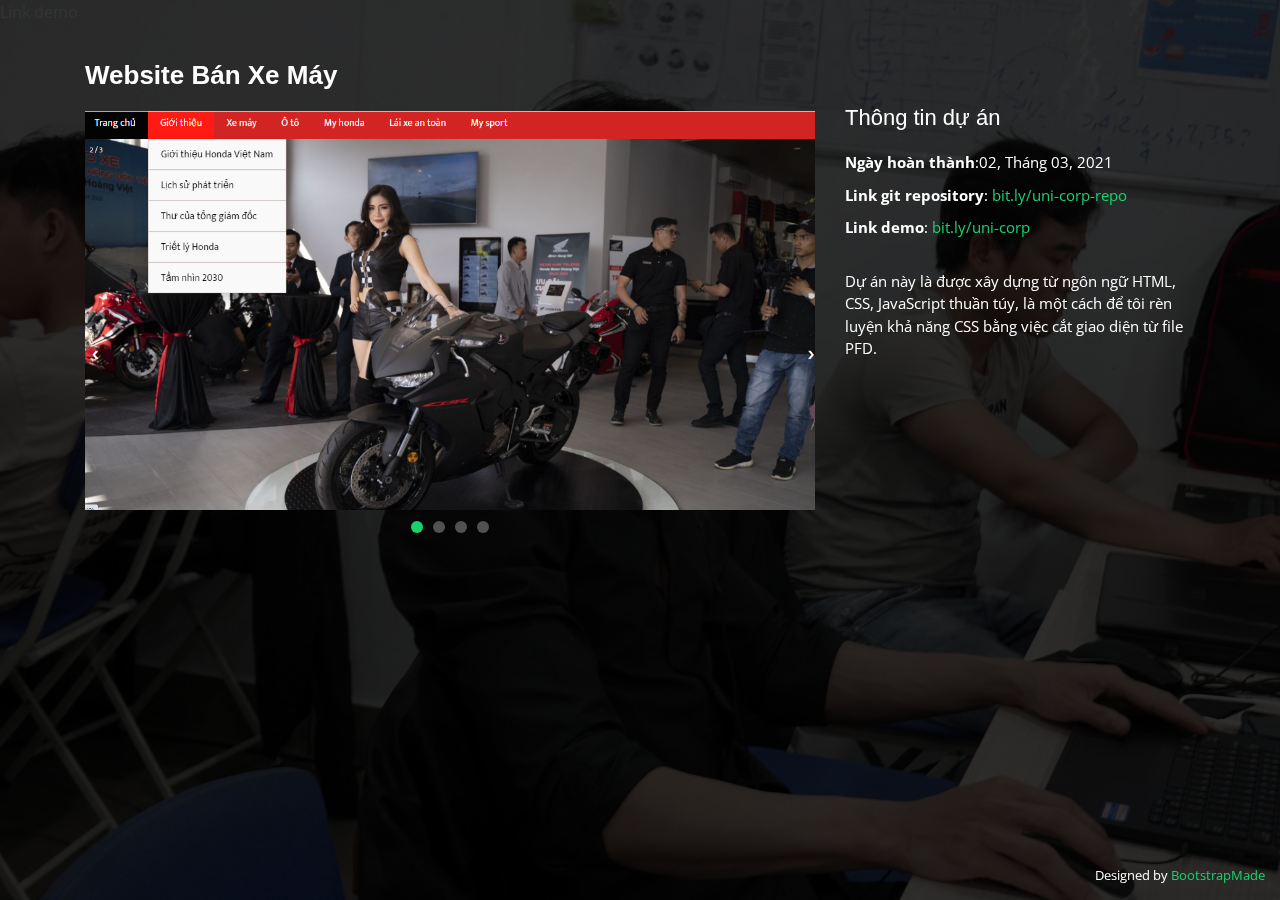
<file: portfolio-details-1.html>
<!DOCTYPE html>
<html lang="en">
    <head>
        <meta charset="utf-8" />
        <meta content="width=device-width, initial-scale=1.0" name="viewport" />

        <title>Hoàng Long</title>
        <meta content="" name="description" />
        <meta content="" name="keywords" />

        <!-- Favicons -->
        <link href="assets/img/favicon.png" rel="icon" />
        <link href="assets/img/apple-touch-icon.png" rel="apple-touch-icon" />

        <!-- Google Fonts -->
        <link
            href="https://fonts.googleapis.com/css?family=Open+Sans:300,300i,400,400i,600,600i,700,700i|Raleway:300,300i,400,400i,500,500i,600,600i,700,700i|Poppins:300,300i,400,400i,500,500i,600,600i,700,700i"
            rel="stylesheet"
        />

        <!-- Vendor CSS Files -->
        <link
            href="assets/vendor/bootstrap/css/bootstrap.min.css"
            rel="stylesheet"
        />
        <link href="assets/vendor/icofont/icofont.min.css" rel="stylesheet" />
        <link href="assets/vendor/remixicon/remixicon.css" rel="stylesheet" />
        <link
            href="assets/vendor/owl.carousel/assets/owl.carousel.min.css"
            rel="stylesheet"
        />
        <link
            href="assets/vendor/boxicons/css/boxicons.min.css"
            rel="stylesheet"
        />
        <link href="assets/vendor/venobox/venobox.css" rel="stylesheet" />

        <!-- Template Main CSS File -->
        <link href="assets/css/style.css" rel="stylesheet" />

        <!-- =======================================================
  * Template Name: Personal - v2.5.1
  * Template URL: https://bootstrapmade.com/personal-free-resume-bootstrap-template/
  * Author: BootstrapMade.com
  * License: https://bootstrapmade.com/license/
  ======================================================== -->
    </head>

    <body>
        <main id="main">
            Link demo
            <!-- ======= Portfolio Details ======= -->
            <div id="portfolio-details" class="portfolio-details">
                <div class="container">
                    <div class="row">
                        <div class="col-lg-8">
                            <h2 class="portfolio-title">Website Bán Xe Máy</h2>
                            <div
                                class="owl-carousel portfolio-details-carousel"
                            >
                                <img
                                    src="assets/img/portfolio/port-1/2.png"
                                    class="img-fluid"
                                    alt=""
                                />
                                <img
                                    src="assets/img/portfolio/port-1/3.png"
                                    class="img-fluid"
                                    alt=""
                                />
                                <img
                                    src="assets/img/portfolio/port-1/5.png"
                                    class="img-fluid"
                                    alt=""
                                />
                                <img
                                    src="assets/img/portfolio/port-1/4.png"
                                    class="img-fluid"
                                    alt=""
                                />
                            </div>
                        </div>

                        <div class="col-lg-4 portfolio-info">
                            <h3>Thông tin dự án</h3>
                            <ul>
                                <li>
                                    <strong>Ngày hoàn thành</strong>:02, Tháng
                                    03, 2021
                                </li>
                                <li>
                                    <strong>Link git repository</strong>:
                                    <a
                                        href="https://bit.ly/3kn6bNP"
                                        target="_blank"
                                        >bit.ly/uni-corp-repo</a
                                    >
                                </li>
                                <li>
                                    <strong>Link demo</strong>:
                                    <a
                                        href="https://bit.ly/2WqDvLm"
                                        target="_blank"
                                        >bit.ly/uni-corp</a
                                    >
                                </li>
                            </ul>

                            <p>
                                Dự án này là được xây dựng từ ngôn ngữ HTML,
                                CSS, JavaScript thuần túy, là một cách để tôi
                                rèn luyện khả năng CSS bằng việc cắt giao diện
                                từ file PFD.
                            </p>
                        </div>
                    </div>
                </div>
            </div>
            <!-- End Portfolio Details -->
        </main>
        <!-- End #main -->

        <div class="credits">
            <!-- All the links in the footer should remain intact. -->
            <!-- You can delete the links only if you purchased the pro version. -->
            <!-- Licensing information: https://bootstrapmade.com/license/ -->
            <!-- Purchase the pro version with working PHP/AJAX contact form: https://bootstrapmade.com/personal-free-resume-bootstrap-template/ -->
            Designed by <a href="https://bootstrapmade.com/">BootstrapMade</a>
        </div>

        <!-- Vendor JS Files -->
        <script src="assets/vendor/jquery/jquery.min.js"></script>
        <script src="assets/vendor/bootstrap/js/bootstrap.bundle.min.js"></script>
        <script src="assets/vendor/jquery.easing/jquery.easing.min.js"></script>
        <script src="assets/vendor/php-email-form/validate.js"></script>
        <script src="assets/vendor/waypoints/jquery.waypoints.min.js"></script>
        <script src="assets/vendor/counterup/counterup.min.js"></script>
        <script src="assets/vendor/owl.carousel/owl.carousel.min.js"></script>
        <script src="assets/vendor/isotope-layout/isotope.pkgd.min.js"></script>
        <script src="assets/vendor/venobox/venobox.min.js"></script>

        <!-- Template Main JS File -->
        <script src="assets/js/main.js"></script>
    </body>
</html>
</file>
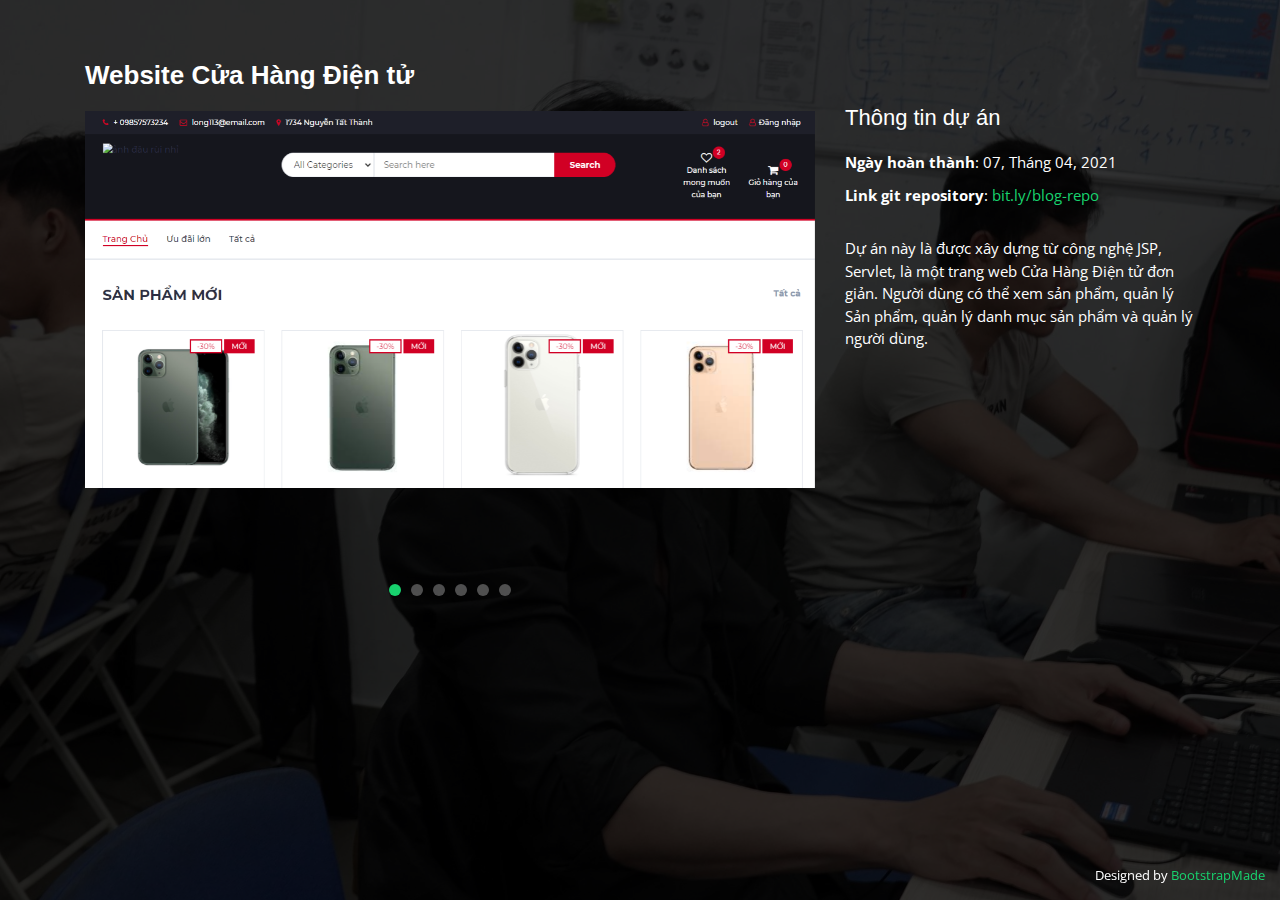
<file: portfolio-details-3.html>
<!DOCTYPE html>
<html lang="en">
    <head>
        <meta charset="utf-8" />
        <meta content="width=device-width, initial-scale=1.0" name="viewport" />

        <title>Hoàng long</title>
        <meta content="" name="description" />
        <meta content="" name="keywords" />

        <!-- Favicons -->
        <link href="assets/img/favicon.png" rel="icon" />
        <link href="assets/img/apple-touch-icon.png" rel="apple-touch-icon" />

        <!-- Google Fonts -->
        <link
            href="https://fonts.googleapis.com/css?family=Open+Sans:300,300i,400,400i,600,600i,700,700i|Raleway:300,300i,400,400i,500,500i,600,600i,700,700i|Poppins:300,300i,400,400i,500,500i,600,600i,700,700i"
            rel="stylesheet"
        />

        <!-- Vendor CSS Files -->
        <link
            href="assets/vendor/bootstrap/css/bootstrap.min.css"
            rel="stylesheet"
        />
        <link href="assets/vendor/icofont/icofont.min.css" rel="stylesheet" />
        <link href="assets/vendor/remixicon/remixicon.css" rel="stylesheet" />
        <link
            href="assets/vendor/owl.carousel/assets/owl.carousel.min.css"
            rel="stylesheet"
        />
        <link
            href="assets/vendor/boxicons/css/boxicons.min.css"
            rel="stylesheet"
        />
        <link href="assets/vendor/venobox/venobox.css" rel="stylesheet" />

        <!-- Template Main CSS File -->
        <link href="assets/css/style.css" rel="stylesheet" />

        <!-- =======================================================
  * Template Name: Personal - v2.5.1
  * Template URL: https://bootstrapmade.com/personal-free-resume-bootstrap-template/
  * Author: BootstrapMade.com
  * License: https://bootstrapmade.com/license/
  ======================================================== -->
    </head>

    <body>
        <main id="main">
            <!-- ======= Portfolio Details ======= -->
            <div id="portfolio-details" class="portfolio-details">
                <div class="container">
                    <div class="row">
                        <div class="col-lg-8">
                            <h2 class="portfolio-title">
                                Website Cửa Hàng Điện tử
                            </h2>
                            <div
                                class="owl-carousel portfolio-details-carousel"
                            >
                                <img
                                    src="assets/img/portfolio/port-3/1.png"
                                    class="img-fluid"
                                    alt=""
                                />
                                <img
                                    src="assets/img/portfolio/port-3/2.png"
                                    class="img-fluid"
                                    alt=""
                                />
                                <img
                                    src="assets/img/portfolio/port-3/3.png"
                                    class="img-fluid"
                                    alt=""
                                />
                                <img
                                    src="assets/img/portfolio/port-3/4.png"
                                    class="img-fluid"
                                    alt=""
                                />
                                <img
                                    src="assets/img/portfolio/port-3/5.png"
                                    class="img-fluid"
                                    alt=""
                                />
                                <img
                                    src="assets/img/portfolio/port-3/6.png"
                                    class="img-fluid"
                                    alt=""
                                />
                            </div>
                        </div>

                        <div class="col-lg-4 portfolio-info">
                            <h3>Thông tin dự án</h3>
                            <ul>
                                <li>
                                    <strong>Ngày hoàn thành</strong>: 07, Tháng
                                    04, 2021
                                </li>
                                <li>
                                    <strong>Link git repository</strong>:
                                    <a
                                        href="https://bit.ly/3Bd0l8s"
                                        target="_blank"
                                        >bit.ly/blog-repo</a
                                    >
                                </li>
                            </ul>

                            <p>
                                Dự án này là được xây dựng từ công nghệ JSP,
                                Servlet, là một trang web Cửa Hàng Điện tử đơn
                                giản. Người dùng có thể xem sản phẩm, quản lý
                                Sản phẩm, quản lý danh mục sản phẩm và quản lý
                                người dùng.
                            </p>
                        </div>
                    </div>
                </div>
            </div>
            <!-- End Portfolio Details -->
        </main>
        <!-- End #main -->

        <div class="credits">
            <!-- All the links in the footer should remain intact. -->
            <!-- You can delete the links only if you purchased the pro version. -->
            <!-- Licensing information: https://bootstrapmade.com/license/ -->
            <!-- Purchase the pro version with working PHP/AJAX contact form: https://bootstrapmade.com/personal-free-resume-bootstrap-template/ -->
            Designed by <a href="https://bootstrapmade.com/">BootstrapMade</a>
        </div>

        <!-- Vendor JS Files -->
        <script src="assets/vendor/jquery/jquery.min.js"></script>
        <script src="assets/vendor/bootstrap/js/bootstrap.bundle.min.js"></script>
        <script src="assets/vendor/jquery.easing/jquery.easing.min.js"></script>
        <script src="assets/vendor/php-email-form/validate.js"></script>
        <script src="assets/vendor/waypoints/jquery.waypoints.min.js"></script>
        <script src="assets/vendor/counterup/counterup.min.js"></script>
        <script src="assets/vendor/owl.carousel/owl.carousel.min.js"></script>
        <script src="assets/vendor/isotope-layout/isotope.pkgd.min.js"></script>
        <script src="assets/vendor/venobox/venobox.min.js"></script>

        <!-- Template Main JS File -->
        <script src="assets/js/main.js"></script>
    </body>
</html>
</file>
<file: assets/vendor/venobox/venobox.css>
/* ------ venobox.css --------*/
.vbox-overlay *, .vbox-overlay *:before, .vbox-overlay *:after{
    -webkit-backface-visibility: hidden;
    -webkit-box-sizing:border-box;
    -moz-box-sizing:border-box;
    box-sizing:border-box;
}
.vbox-overlay * { 
    -webkit-backface-visibility: visible;
    backface-visibility: visible;
}
.vbox-overlay{
    display: -webkit-flex;
    display: flex;
    -webkit-flex-direction: column;
    flex-direction: column;
    -webkit-justify-content: center;
    justify-content: center;
    -webkit-align-items: center;
    align-items: center;
    position: fixed;
    left: 0;
    top: 0;
    bottom: 0;
    right: 0;
    z-index: 999999;
}

/* ----- navigation ----- */
.vbox-title{
    width: 100%;
    height: 40px;
    float: left;
    text-align: center;
    line-height: 28px;
    font-size: 12px;
    padding: 6px 50px;
    overflow: hidden;
    position: fixed;
    display: none;
    left: 0;
    z-index: 89;
}
.vbox-close{
    cursor: pointer;
    position: fixed;
    top: -1px;
    right: 0;
    width: 50px;
    height: 40px;
    padding: 6px;
    display: block;
    background-position:10px center;
    overflow: hidden;
    font-size: 24px;
    line-height: 1;
    text-align: center;
    z-index: 99;
}
.vbox-left{
    cursor: pointer;
    position: fixed;
    left: 0;
    height: 40px;
    overflow: hidden;
    line-height: 28px;
    font-size: 12px;
    z-index: 99;
    display: flex;
    align-items:center;
}
.vbox-num{
    display: inline-block;
    margin: 6px 0 6px 15px;
}
/* ----- Social share ----- */
.vbox-share{
    line-height: 28px;
    font-size: 12px;
    overflow: hidden;
    position: fixed;
    left: 0;
    z-index: 98;
    display: flex;
    align-items:center;
    justify-content: center;
    width: 100%;
    text-align: center;
}
.vbox-share svg{
    max-height: 28px;
    width: 28px;
    z-index: 10;
    margin-left: 12px;
    margin-top: 6px;
    margin-bottom: 6px;
    vertical-align: middle;
}


/* ----- navigation ARROWS ----- */
.vbox-next, .vbox-prev{
    position: fixed;
    top: 50%;
    margin-top: -15px;
    overflow: hidden;
    cursor: pointer;
    display: block;
    width: 45px;
    height: 45px;
    z-index: 99;
}
.vbox-next span, .vbox-prev span{
    position: relative;
    width: 20px;
    height: 20px;
    border: 2px solid transparent;
    border-top-color: #B6B6B6;
    border-right-color: #B6B6B6;
    text-indent: -100px;
    position: absolute;
    top: 8px;
    display: block;
}
.vbox-prev{
    left: 15px;
}
.vbox-next{
    right: 15px;
}
.vbox-prev span{
    left: 10px;
    -ms-transform: rotate(-135deg);
    -webkit-transform: rotate(-135deg);
    transform: rotate(-135deg);
}
.vbox-next span{
    -ms-transform: rotate(45deg);
    -webkit-transform: rotate(45deg);
    transform: rotate(45deg);
    right: 10px;
}
/* ------- inline window ------ */
.vbox-inline{
    width: 420px;
    height: 315px;
    height: 70vh;
    padding: 10px;
    background: #fff;
    margin: 0 auto;
    overflow: auto;
    text-align: left;
}
/* ------- Video & iFrames window ------ */
.venoframe{
    max-width: 100%;
    width: 100%;
    border: none;
    width: 100%;
    height: 260px;
    height: 70vh;
}
.venoframe.vbvid{
    height: 260px;
}
@media (min-width: 768px) {
    .venoframe, .vbox-inline{
        width: 90%;
        height: 360px;
        height: 70vh;
    }
    .venoframe.vbvid{
        width: 640px;
        height: 360px;
    }
}
@media (min-width: 992px) {
    .venoframe, .vbox-inline{
        max-width: 1200px;
        width: 80%;
        height: 540px;
        height: 70vh;
    }
    .venoframe.vbvid{
        width: 960px;
        height: 540px;
    }
}
/* 
Please do NOT edit this part! 
or at least read this note: http://i.imgur.com/7C0ws9e.gif
*/
.vbox-open{
    overflow: hidden;
}
.vbox-container{
    position: absolute;
    left: 0;
    right: 0;
    top: 0;
    bottom: 0;
    overflow-x: hidden;
    overflow-y: scroll;
    overflow-scrolling: touch;
    -webkit-overflow-scrolling: touch;
    z-index: 20;
    max-height: 100%;

}

.vbox-content{
    text-align: center;
    float: left;
    width: 100%;
    position: relative;
    overflow: hidden;
    padding: 20px 4%;
}
.vbox-container img{
    max-width: 100%;
    height: auto;
}
.vbox-figlio{
    box-shadow: 0 0 12px rgba(0,0,0,0.19), 0 6px 6px rgba(0,0,0,0.23);
    max-width: 100%;
    text-align: initial;
}
img.vbox-figlio{
    -webkit-user-select: none;
-khtml-user-select: none;
-moz-user-select: none;
-o-user-select: none;
user-select: none;
}
.vbox-content.swipe-left{
    margin-left: -200px !important;
}
.vbox-content.swipe-right{
    margin-left: 200px !important;
}
.vbox-animated{
    webkit-transition: margin 300ms ease-out;
    transition: margin 300ms ease-out;
}

/* ---------- preloader ----------
 * SPINKIT 
 * http://tobiasahlin.com/spinkit/
-------------------------------- */
.sk-double-bounce,.sk-rotating-plane{width:40px;height:40px;margin:40px auto}.sk-rotating-plane{background-color:#333;-webkit-animation:sk-rotatePlane 1.2s infinite ease-in-out;animation:sk-rotatePlane 1.2s infinite ease-in-out}@-webkit-keyframes sk-rotatePlane{0%{-webkit-transform:perspective(120px) rotateX(0) rotateY(0);transform:perspective(120px) rotateX(0) rotateY(0)}50%{-webkit-transform:perspective(120px) rotateX(-180.1deg) rotateY(0);transform:perspective(120px) rotateX(-180.1deg) rotateY(0)}100%{-webkit-transform:perspective(120px) rotateX(-180deg) rotateY(-179.9deg);transform:perspective(120px) rotateX(-180deg) rotateY(-179.9deg)}}@keyframes sk-rotatePlane{0%{-webkit-transform:perspective(120px) rotateX(0) rotateY(0);transform:perspective(120px) rotateX(0) rotateY(0)}50%{-webkit-transform:perspective(120px) rotateX(-180.1deg) rotateY(0);transform:perspective(120px) rotateX(-180.1deg) rotateY(0)}100%{-webkit-transform:perspective(120px) rotateX(-180deg) rotateY(-179.9deg);transform:perspective(120px) rotateX(-180deg) rotateY(-179.9deg)}}.sk-double-bounce{position:relative}.sk-double-bounce .sk-child{width:100%;height:100%;border-radius:50%;background-color:#333;opacity:.6;position:absolute;top:0;left:0;-webkit-animation:sk-doubleBounce 2s infinite ease-in-out;animation:sk-doubleBounce 2s infinite ease-in-out}.sk-chasing-dots .sk-child,.sk-spinner-pulse,.sk-three-bounce .sk-child{background-color:#333;border-radius:100%}.sk-double-bounce .sk-double-bounce2{-webkit-animation-delay:-1s;animation-delay:-1s}@-webkit-keyframes sk-doubleBounce{0%,100%{-webkit-transform:scale(0);transform:scale(0)}50%{-webkit-transform:scale(1);transform:scale(1)}}@keyframes sk-doubleBounce{0%,100%{-webkit-transform:scale(0);transform:scale(0)}50%{-webkit-transform:scale(1);transform:scale(1)}}.sk-wave{margin:40px auto;width:50px;height:40px;text-align:center;font-size:10px}.sk-wave .sk-rect{background-color:#333;height:100%;width:6px;display:inline-block;-webkit-animation:sk-waveStretchDelay 1.2s infinite ease-in-out;animation:sk-waveStretchDelay 1.2s infinite ease-in-out}.sk-wave .sk-rect1{-webkit-animation-delay:-1.2s;animation-delay:-1.2s}.sk-wave .sk-rect2{-webkit-animation-delay:-1.1s;animation-delay:-1.1s}.sk-wave .sk-rect3{-webkit-animation-delay:-1s;animation-delay:-1s}.sk-wave .sk-rect4{-webkit-animation-delay:-.9s;animation-delay:-.9s}.sk-wave .sk-rect5{-webkit-animation-delay:-.8s;animation-delay:-.8s}@-webkit-keyframes sk-waveStretchDelay{0%,100%,40%{-webkit-transform:scaleY(.4);transform:scaleY(.4)}20%{-webkit-transform:scaleY(1);transform:scaleY(1)}}@keyframes sk-waveStretchDelay{0%,100%,40%{-webkit-transform:scaleY(.4);transform:scaleY(.4)}20%{-webkit-transform:scaleY(1);transform:scaleY(1)}}.sk-wandering-cubes{margin:40px auto;width:40px;height:40px;position:relative}.sk-wandering-cubes .sk-cube{background-color:#333;width:10px;height:10px;position:absolute;top:0;left:0;-webkit-animation:sk-wanderingCube 1.8s ease-in-out -1.8s infinite both;animation:sk-wanderingCube 1.8s ease-in-out -1.8s infinite both}.sk-chasing-dots,.sk-spinner-pulse{width:40px;height:40px;margin:40px auto}.sk-wandering-cubes .sk-cube2{-webkit-animation-delay:-.9s;animation-delay:-.9s}@-webkit-keyframes sk-wanderingCube{0%{-webkit-transform:rotate(0);transform:rotate(0)}25%{-webkit-transform:translateX(30px) rotate(-90deg) scale(.5);transform:translateX(30px) rotate(-90deg) scale(.5)}50%{-webkit-transform:translateX(30px) translateY(30px) rotate(-179deg);transform:translateX(30px) translateY(30px) rotate(-179deg)}50.1%{-webkit-transform:translateX(30px) translateY(30px) rotate(-180deg);transform:translateX(30px) translateY(30px) rotate(-180deg)}75%{-webkit-transform:translateX(0) translateY(30px) rotate(-270deg) scale(.5);transform:translateX(0) translateY(30px) rotate(-270deg) scale(.5)}100%{-webkit-transform:rotate(-360deg);transform:rotate(-360deg)}}@keyframes sk-wanderingCube{0%{-webkit-transform:rotate(0);transform:rotate(0)}25%{-webkit-transform:translateX(30px) rotate(-90deg) scale(.5);transform:translateX(30px) rotate(-90deg) scale(.5)}50%{-webkit-transform:translateX(30px) translateY(30px) rotate(-179deg);transform:translateX(30px) translateY(30px) rotate(-179deg)}50.1%{-webkit-transform:translateX(30px) translateY(30px) rotate(-180deg);transform:translateX(30px) translateY(30px) rotate(-180deg)}75%{-webkit-transform:translateX(0) translateY(30px) rotate(-270deg) scale(.5);transform:translateX(0) translateY(30px) rotate(-270deg) scale(.5)}100%{-webkit-transform:rotate(-360deg);transform:rotate(-360deg)}}.sk-spinner-pulse{-webkit-animation:sk-pulseScaleOut 1s infinite ease-in-out;animation:sk-pulseScaleOut 1s infinite ease-in-out}@-webkit-keyframes sk-pulseScaleOut{0%{-webkit-transform:scale(0);transform:scale(0)}100%{-webkit-transform:scale(1);transform:scale(1);opacity:0}}@keyframes sk-pulseScaleOut{0%{-webkit-transform:scale(0);transform:scale(0)}100%{-webkit-transform:scale(1);transform:scale(1);opacity:0}}.sk-chasing-dots{position:relative;text-align:center;-webkit-animation:sk-chasingDotsRotate 2s infinite linear;animation:sk-chasingDotsRotate 2s infinite linear}.sk-chasing-dots .sk-child{width:60%;height:60%;display:inline-block;position:absolute;top:0;-webkit-animation:sk-chasingDotsBounce 2s infinite ease-in-out;animation:sk-chasingDotsBounce 2s infinite ease-in-out}.sk-chasing-dots .sk-dot2{top:auto;bottom:0;-webkit-animation-delay:-1s;animation-delay:-1s}@-webkit-keyframes sk-chasingDotsRotate{100%{-webkit-transform:rotate(360deg);transform:rotate(360deg)}}@keyframes sk-chasingDotsRotate{100%{-webkit-transform:rotate(360deg);transform:rotate(360deg)}}@-webkit-keyframes sk-chasingDotsBounce{0%,100%{-webkit-transform:scale(0);transform:scale(0)}50%{-webkit-transform:scale(1);transform:scale(1)}}@keyframes sk-chasingDotsBounce{0%,100%{-webkit-transform:scale(0);transform:scale(0)}50%{-webkit-transform:scale(1);transform:scale(1)}}.sk-three-bounce{margin:40px auto;width:80px;text-align:center}.sk-three-bounce .sk-child{width:20px;height:20px;display:inline-block;-webkit-animation:sk-three-bounce 1.4s ease-in-out 0s infinite both;animation:sk-three-bounce 1.4s ease-in-out 0s infinite both}.sk-circle .sk-child:before,.sk-fading-circle .sk-circle:before{display:block;border-radius:100%;content:'';background-color:#333}.sk-three-bounce .sk-bounce1{-webkit-animation-delay:-.32s;animation-delay:-.32s}.sk-three-bounce .sk-bounce2{-webkit-animation-delay:-.16s;animation-delay:-.16s}@-webkit-keyframes sk-three-bounce{0%,100%,80%{-webkit-transform:scale(0);transform:scale(0)}40%{-webkit-transform:scale(1);transform:scale(1)}}@keyframes sk-three-bounce{0%,100%,80%{-webkit-transform:scale(0);transform:scale(0)}40%{-webkit-transform:scale(1);transform:scale(1)}}.sk-circle{margin:40px auto;width:40px;height:40px;position:relative}.sk-circle .sk-child{width:100%;height:100%;position:absolute;left:0;top:0}.sk-circle .sk-child:before{margin:0 auto;width:15%;height:15%;-webkit-animation:sk-circleBounceDelay 1.2s infinite ease-in-out both;animation:sk-circleBounceDelay 1.2s infinite ease-in-out both}.sk-circle .sk-circle2{-webkit-transform:rotate(30deg);-ms-transform:rotate(30deg);transform:rotate(30deg)}.sk-circle .sk-circle3{-webkit-transform:rotate(60deg);-ms-transform:rotate(60deg);transform:rotate(60deg)}.sk-circle .sk-circle4{-webkit-transform:rotate(90deg);-ms-transform:rotate(90deg);transform:rotate(90deg)}.sk-circle .sk-circle5{-webkit-transform:rotate(120deg);-ms-transform:rotate(120deg);transform:rotate(120deg)}.sk-circle .sk-circle6{-webkit-transform:rotate(150deg);-ms-transform:rotate(150deg);transform:rotate(150deg)}.sk-circle .sk-circle7{-webkit-transform:rotate(180deg);-ms-transform:rotate(180deg);transform:rotate(180deg)}.sk-circle .sk-circle8{-webkit-transform:rotate(210deg);-ms-transform:rotate(210deg);transform:rotate(210deg)}.sk-circle .sk-circle9{-webkit-transform:rotate(240deg);-ms-transform:rotate(240deg);transform:rotate(240deg)}.sk-circle .sk-circle10{-webkit-transform:rotate(270deg);-ms-transform:rotate(270deg);transform:rotate(270deg)}.sk-circle .sk-circle11{-webkit-transform:rotate(300deg);-ms-transform:rotate(300deg);transform:rotate(300deg)}.sk-circle .sk-circle12{-webkit-transform:rotate(330deg);-ms-transform:rotate(330deg);transform:rotate(330deg)}.sk-circle .sk-circle2:before{-webkit-animation-delay:-1.1s;animation-delay:-1.1s}.sk-circle .sk-circle3:before{-webkit-animation-delay:-1s;animation-delay:-1s}.sk-circle .sk-circle4:before{-webkit-animation-delay:-.9s;animation-delay:-.9s}.sk-circle .sk-circle5:before{-webkit-animation-delay:-.8s;animation-delay:-.8s}.sk-circle .sk-circle6:before{-webkit-animation-delay:-.7s;animation-delay:-.7s}.sk-circle .sk-circle7:before{-webkit-animation-delay:-.6s;animation-delay:-.6s}.sk-circle .sk-circle8:before{-webkit-animation-delay:-.5s;animation-delay:-.5s}.sk-circle .sk-circle9:before{-webkit-animation-delay:-.4s;animation-delay:-.4s}.sk-circle .sk-circle10:before{-webkit-animation-delay:-.3s;animation-delay:-.3s}.sk-circle .sk-circle11:before{-webkit-animation-delay:-.2s;animation-delay:-.2s}.sk-circle .sk-circle12:before{-webkit-animation-delay:-.1s;animation-delay:-.1s}@-webkit-keyframes sk-circleBounceDelay{0%,100%,80%{-webkit-transform:scale(0);transform:scale(0)}40%{-webkit-transform:scale(1);transform:scale(1)}}@keyframes sk-circleBounceDelay{0%,100%,80%{-webkit-transform:scale(0);transform:scale(0)}40%{-webkit-transform:scale(1);transform:scale(1)}}.sk-cube-grid{width:40px;height:40px;margin:40px auto}.sk-cube-grid .sk-cube{width:33.33%;height:33.33%;background-color:#333;float:left;-webkit-animation:sk-cubeGridScaleDelay 1.3s infinite ease-in-out;animation:sk-cubeGridScaleDelay 1.3s infinite ease-in-out}.sk-cube-grid .sk-cube1{-webkit-animation-delay:.2s;animation-delay:.2s}.sk-cube-grid .sk-cube2{-webkit-animation-delay:.3s;animation-delay:.3s}.sk-cube-grid .sk-cube3{-webkit-animation-delay:.4s;animation-delay:.4s}.sk-cube-grid .sk-cube4{-webkit-animation-delay:.1s;animation-delay:.1s}.sk-cube-grid .sk-cube5{-webkit-animation-delay:.2s;animation-delay:.2s}.sk-cube-grid .sk-cube6{-webkit-animation-delay:.3s;animation-delay:.3s}.sk-cube-grid .sk-cube7{-webkit-animation-delay:0ms;animation-delay:0ms}.sk-cube-grid .sk-cube8{-webkit-animation-delay:.1s;animation-delay:.1s}.sk-cube-grid .sk-cube9{-webkit-animation-delay:.2s;animation-delay:.2s}@-webkit-keyframes sk-cubeGridScaleDelay{0%,100%,70%{-webkit-transform:scale3D(1,1,1);transform:scale3D(1,1,1)}35%{-webkit-transform:scale3D(0,0,1);transform:scale3D(0,0,1)}}@keyframes sk-cubeGridScaleDelay{0%,100%,70%{-webkit-transform:scale3D(1,1,1);transform:scale3D(1,1,1)}35%{-webkit-transform:scale3D(0,0,1);transform:scale3D(0,0,1)}}.sk-fading-circle{margin:40px auto;width:40px;height:40px;position:relative}.sk-fading-circle .sk-circle{width:100%;height:100%;position:absolute;left:0;top:0}.sk-fading-circle .sk-circle:before{margin:0 auto;width:15%;height:15%;-webkit-animation:sk-circleFadeDelay 1.2s infinite ease-in-out both;animation:sk-circleFadeDelay 1.2s infinite ease-in-out both}.sk-fading-circle .sk-circle2{-webkit-transform:rotate(30deg);-ms-transform:rotate(30deg);transform:rotate(30deg)}.sk-fading-circle .sk-circle3{-webkit-transform:rotate(60deg);-ms-transform:rotate(60deg);transform:rotate(60deg)}.sk-fading-circle .sk-circle4{-webkit-transform:rotate(90deg);-ms-transform:rotate(90deg);transform:rotate(90deg)}.sk-fading-circle .sk-circle5{-webkit-transform:rotate(120deg);-ms-transform:rotate(120deg);transform:rotate(120deg)}.sk-fading-circle .sk-circle6{-webkit-transform:rotate(150deg);-ms-transform:rotate(150deg);transform:rotate(150deg)}.sk-fading-circle .sk-circle7{-webkit-transform:rotate(180deg);-ms-transform:rotate(180deg);transform:rotate(180deg)}.sk-fading-circle .sk-circle8{-webkit-transform:rotate(210deg);-ms-transform:rotate(210deg);transform:rotate(210deg)}.sk-fading-circle .sk-circle9{-webkit-transform:rotate(240deg);-ms-transform:rotate(240deg);transform:rotate(240deg)}.sk-fading-circle .sk-circle10{-webkit-transform:rotate(270deg);-ms-transform:rotate(270deg);transform:rotate(270deg)}.sk-fading-circle .sk-circle11{-webkit-transform:rotate(300deg);-ms-transform:rotate(300deg);transform:rotate(300deg)}.sk-fading-circle .sk-circle12{-webkit-transform:rotate(330deg);-ms-transform:rotate(330deg);transform:rotate(330deg)}.sk-fading-circle .sk-circle2:before{-webkit-animation-delay:-1.1s;animation-delay:-1.1s}.sk-fading-circle .sk-circle3:before{-webkit-animation-delay:-1s;animation-delay:-1s}.sk-fading-circle .sk-circle4:before{-webkit-animation-delay:-.9s;animation-delay:-.9s}.sk-fading-circle .sk-circle5:before{-webkit-animation-delay:-.8s;animation-delay:-.8s}.sk-fading-circle .sk-circle6:before{-webkit-animation-delay:-.7s;animation-delay:-.7s}.sk-fading-circle .sk-circle7:before{-webkit-animation-delay:-.6s;animation-delay:-.6s}.sk-fading-circle .sk-circle8:before{-webkit-animation-delay:-.5s;animation-delay:-.5s}.sk-fading-circle .sk-circle9:before{-webkit-animation-delay:-.4s;animation-delay:-.4s}.sk-fading-circle .sk-circle10:before{-webkit-animation-delay:-.3s;animation-delay:-.3s}.sk-fading-circle .sk-circle11:before{-webkit-animation-delay:-.2s;animation-delay:-.2s}.sk-fading-circle .sk-circle12:before{-webkit-animation-delay:-.1s;animation-delay:-.1s}@-webkit-keyframes sk-circleFadeDelay{0%,100%,39%{opacity:0}40%{opacity:1}}@keyframes sk-circleFadeDelay{0%,100%,39%{opacity:0}40%{opacity:1}}.sk-folding-cube{margin:40px auto;width:40px;height:40px;position:relative;-webkit-transform:rotateZ(45deg);transform:rotateZ(45deg)}.sk-folding-cube .sk-cube{float:left;width:50%;height:50%;position:relative;-webkit-transform:scale(1.1);-ms-transform:scale(1.1);transform:scale(1.1)}.sk-folding-cube .sk-cube:before{content:'';position:absolute;top:0;left:0;width:100%;height:100%;background-color:#333;-webkit-animation:sk-foldCubeAngle 2.4s infinite linear both;animation:sk-foldCubeAngle 2.4s infinite linear both;-webkit-transform-origin:100% 100%;-ms-transform-origin:100% 100%;transform-origin:100% 100%}.sk-folding-cube .sk-cube2{-webkit-transform:scale(1.1) rotateZ(90deg);transform:scale(1.1) rotateZ(90deg)}.sk-folding-cube .sk-cube3{-webkit-transform:scale(1.1) rotateZ(180deg);transform:scale(1.1) rotateZ(180deg)}.sk-folding-cube .sk-cube4{-webkit-transform:scale(1.1) rotateZ(270deg);transform:scale(1.1) rotateZ(270deg)}.sk-folding-cube .sk-cube2:before{-webkit-animation-delay:.3s;animation-delay:.3s}.sk-folding-cube .sk-cube3:before{-webkit-animation-delay:.6s;animation-delay:.6s}.sk-folding-cube .sk-cube4:before{-webkit-animation-delay:.9s;animation-delay:.9s}@-webkit-keyframes sk-foldCubeAngle{0%,10%{-webkit-transform:perspective(140px) rotateX(-180deg);transform:perspective(140px) rotateX(-180deg);opacity:0}25%,75%{-webkit-transform:perspective(140px) rotateX(0);transform:perspective(140px) rotateX(0);opacity:1}100%,90%{-webkit-transform:perspective(140px) rotateY(180deg);transform:perspective(140px) rotateY(180deg);opacity:0}}@keyframes sk-foldCubeAngle{0%,10%{-webkit-transform:perspective(140px) rotateX(-180deg);transform:perspective(140px) rotateX(-180deg);opacity:0}25%,75%{-webkit-transform:perspective(140px) rotateX(0);transform:perspective(140px) rotateX(0);opacity:1}100%,90%{-webkit-transform:perspective(140px) rotateY(180deg);transform:perspective(140px) rotateY(180deg);opacity:0}}
</file>
<file: assets/css/style.css>
/**
* Template Name: Personal - v2.5.1
* Template URL: https://bootstrapmade.com/personal-free-resume-bootstrap-template/
* Author: BootstrapMade.com
* License: https://bootstrapmade.com/license/
*/

/*--------------------------------------------------------------
# General
--------------------------------------------------------------*/
body {
    font-family: "Open Sans", sans-serif;
    background-color: #040404;
    color: #fff;
    position: relative;
    background: transparent;
}

body::before {
    content: "";
    position: fixed;
    background: #040404 url("../img/background.jpg") center right no-repeat;
    background-size: cover;
    left: 0;
    right: 0;
    top: 0;
    height: 100vh;
    z-index: -1;
}

@media (min-width: 1024px) {
    body::before {
        background-attachment: fixed;
    }
}

a {
    color: #18d26e;
}

a:hover {
    color: #35e888;
    text-decoration: none;
}

h1,
h2,
h3,
h4,
h5,
h6 {
    font-family: "Cabin", sans-serif;
}

/*--------------------------------------------------------------
# Header
--------------------------------------------------------------*/
#header {
    transition: ease-in-out 0.3s;
    position: relative;
    height: 100vh;
    display: flex;
    align-items: center;
    z-index: 997;
    overflow-y: auto;
}

#header * {
    transition: ease-in-out 0.3s;
}

#header h1 {
    font-size: 48px;
    margin: 0;
    padding: 0;
    line-height: 1;
    font-weight: 700;
    font-family: "Cabin", sans-serif;
}

#header h1 a,
#header h1 a:hover {
    color: #fff;
    line-height: 1;
    display: inline-block;
}

#header h2 {
    font-size: 24px;
    margin-top: 20px;
    color: rgba(255, 255, 255, 0.8);
}

#header h2 span {
    color: #fff;
    border-bottom: 2px solid #18d26e;
    padding-bottom: 6px;
}

#header img {
    padding: 0;
    margin: 0;
}

#header .social-links {
    margin-top: 40px;
    display: flex;
}

#header .social-links a {
    font-size: 16px;
    display: flex;
    justify-content: center;
    align-items: center;
    background: rgba(255, 255, 255, 0.1);
    color: #fff;
    line-height: 1;
    margin-right: 8px;
    border-radius: 50%;
    width: 40px;
    height: 40px;
}

#header .social-links a:hover {
    background: #18d26e;
}

@media (max-width: 992px) {
    #header h1 {
        font-size: 36px;
    }

    #header h2 {
        font-size: 20px;
        line-height: 30px;
    }

    #header .social-links {
        margin-top: 15px;
    }

    #header .container {
        display: flex;
        flex-direction: column;
        align-items: center;
    }
}

/*--------------------------------------------------------------
# Navigation Menu
--------------------------------------------------------------*/
/* Desktop Navigation */
.nav-menu {
    margin-top: 35px;
}

.nav-menu ul {
    display: flex;
    margin: 0;
    padding: 0;
    list-style: none;
}

.nav-menu li + li {
    margin-left: 30px;
}

.nav-menu a {
    display: block;
    position: relative;
    color: rgba(255, 255, 255, 0.7);
    font-size: 16px;
    font-family: "Cabin", sans-serif;
    font-weight: 400;
}

.nav-menu a:before {
    content: "";
    position: absolute;
    width: 0;
    height: 2px;
    bottom: -4px;
    left: 0;
    background-color: #18d26e;
    visibility: hidden;
    width: 0px;
    transition: all 0.3s ease-in-out 0s;
}

.nav-menu a:hover:before,
.nav-menu li:hover > a:before,
.nav-menu .active > a:before {
    visibility: visible;
    width: 25px;
}

.nav-menu a:hover,
.nav-menu .active > a,
.nav-menu li:hover > a {
    color: #fff;
    text-decoration: none;
}

/* Mobile Navigation */
.mobile-nav-toggle {
    position: fixed;
    right: 15px;
    top: 15px;
    z-index: 9998;
    border: 0;
    background: none;
    font-size: 24px;
    transition: all 0.4s;
    outline: none !important;
    line-height: 1;
    cursor: pointer;
    text-align: right;
}

.mobile-nav-toggle i {
    color: #fff;
}

.mobile-nav {
    position: fixed;
    top: 55px;
    right: 15px;
    bottom: 15px;
    left: 15px;
    z-index: 9999;
    overflow-y: auto;
    background: rgba(0, 0, 0, 0.7);
    transition: ease-in-out 0.2s;
    opacity: 0;
    visibility: hidden;
    border-radius: 10px;
    padding: 10px 0;
    border: 2px solid rgba(255, 255, 255, 0.12);
}

.mobile-nav * {
    margin: 0;
    padding: 0;
    list-style: none;
}

.mobile-nav a {
    display: block;
    position: relative;
    color: #fff;
    padding: 10px 20px;
    font-weight: 500;
    outline: none;
}

.mobile-nav a:hover,
.mobile-nav .active > a,
.mobile-nav li:hover > a {
    color: #18d26e;
    text-decoration: none;
}

.mobile-nav-overly {
    width: 100%;
    height: 100%;
    z-index: 9997;
    top: 0;
    left: 0;
    position: fixed;
    background: rgba(9, 9, 9, 0.6);
    overflow: hidden;
    display: none;
    transition: ease-in-out 0.2s;
}

.mobile-nav-active {
    overflow: hidden;
}

.mobile-nav-active .mobile-nav {
    opacity: 1;
    visibility: visible;
}

.mobile-nav-active .mobile-nav-toggle i {
    color: #fff;
}

/* Header Top */
#header.header-top {
    height: 80px;
    position: fixed;
    left: 0;
    top: 0;
    right: 0;
    background: rgba(0, 0, 0, 0.9);
}

#header.header-top .social-links,
#header.header-top h2 {
    display: none;
}

#header.header-top h1 {
    margin-right: auto;
    font-size: 36px;
}

#header.header-top .container {
    display: flex;
    align-items: center;
}

#header.header-top .nav-menu {
    margin: 0;
}

@media (max-width: 768px) {
    #header.header-top {
        height: 60px;
    }

    #header.header-top h1 {
        font-size: 26px;
    }
}

/*--------------------------------------------------------------
# Sections General
--------------------------------------------------------------*/
section {
    overflow: hidden;
    position: absolute;
    width: 100%;
    top: 140px;
    bottom: 100%;
    opacity: 0;
    transition: ease-in-out 0.4s;
    z-index: 2;
}

section.section-show {
    top: 100px;
    bottom: auto;
    opacity: 1;
    padding-bottom: 45px;
}

section .container {
    background: rgba(0, 0, 0, 0.9);
    padding: 30px;
}

@media (max-width: 768px) {
    section {
        top: 120px;
    }

    section.section-show {
        top: 80px;
    }
}

.section-title h2 {
    font-size: 14px;
    font-weight: 500;
    padding: 0;
    line-height: 1px;
    margin: 0 0 20px 0;
    letter-spacing: 2px;
    text-transform: uppercase;
    color: #aaaaaa;
    font-family: "Cabin", sans-serif;
}

.section-title h2::after {
    content: "";
    width: 120px;
    height: 1px;
    display: inline-block;
    background: #4ceb95;
    margin: 4px 10px;
}

.section-title p {
    margin: 0;
    margin: -15px 0 15px 0;
    font-size: 36px;
    font-weight: 700;
    text-transform: uppercase;
    font-family: "Cabin", sans-serif;
    color: #fff;
}

/*--------------------------------------------------------------
# About
--------------------------------------------------------------*/
.about-me .content h3 {
    font-weight: 700;
    font-size: 26px;
    color: #18d26e;
}

.about-me .content ul {
    list-style: none;
    padding: 0;
}

.about-me .content ul li {
    padding-bottom: 10px;
}

.about-me .content ul i {
    font-size: 20px;
    padding-right: 2px;
    color: #18d26e;
}

.about-me .content p:last-child {
    margin-bottom: 0;
}

/*--------------------------------------------------------------
# Counts
--------------------------------------------------------------*/
.counts {
    padding: 70px 0 60px;
}

.counts .count-box {
    padding: 30px 30px 25px 30px;
    width: 100%;
    position: relative;
    text-align: center;
    background: rgba(255, 255, 255, 0.08);
}

.counts .count-box i {
    position: absolute;
    top: -25px;
    left: 50%;
    transform: translateX(-50%);
    font-size: 24px;
    background: rgba(255, 255, 255, 0.1);
    padding: 12px;
    color: #18d26e;
    border-radius: 50px;
}

.counts .count-box span {
    font-size: 36px;
    display: block;
    font-weight: 600;
    color: #fff;
}

.counts .count-box p {
    padding: 0;
    margin: 0;
    font-family: "Cabin", sans-serif;
    font-size: 14px;
}

/*--------------------------------------------------------------
# Skills
--------------------------------------------------------------*/
.skills .progress {
    height: 50px;
    display: block;
    background: none;
}

.skills .progress .skill {
    padding: 10px 0;
    margin: 0 0 6px 0;
    text-transform: uppercase;
    display: block;
    font-weight: 600;
    font-family: "Cabin", sans-serif;
    color: #fff;
}

.skills .progress .skill .val {
    float: right;
    font-style: normal;
}

.skills .progress-bar-wrap {
    background: rgba(255, 255, 255, 0.15);
}

.skills .progress-bar {
    width: 1px;
    height: 10px;
    transition: 0.9s;
    background-color: #18d26e;
}

/*--------------------------------------------------------------
# Interests
--------------------------------------------------------------*/
.interests .icon-box {
    display: flex;
    align-items: center;
    padding: 20px;
    background: rgba(255, 255, 255, 0.08);
    transition: ease-in-out 0.3s;
}

.interests .icon-box i {
    font-size: 32px;
    padding-right: 10px;
    line-height: 1;
}

.interests .icon-box h3 {
    font-weight: 700;
    margin: 0;
    padding: 0;
    line-height: 1;
    font-size: 16px;
    color: #fff;
}

.interests .icon-box:hover {
    background: rgba(255, 255, 255, 0.12);
}

/*--------------------------------------------------------------
# Testimonials
--------------------------------------------------------------*/
.testimonials .testimonial-item {
    box-sizing: content-box;
    min-height: 320px;
}

.testimonials .testimonial-item .testimonial-img {
    width: 90px;
    height: 90px;
    border-radius: 50%;
    /* margin: -40px 0 0 40px; */
    position: relative;
    z-index: 2;
    border: 6px solid rgba(255, 255, 255, 0.12);
}

.testimonials .testimonial-item h3 {
    font-size: 18px;
    font-weight: bold;
    margin: 10px 0 5px 45px;
    color: #fff;
}

.testimonials .testimonial-item h4 {
    font-size: 14px;
    color: #999;
    margin: 0 0 0 45px;
}

.testimonials .testimonial-item .quote-icon-left,
.testimonials .testimonial-item .quote-icon-right {
    color: rgba(255, 255, 255, 0.25);
    font-size: 26px;
}

.testimonials .testimonial-item .quote-icon-left {
    display: inline-block;
    left: -5px;
    position: relative;
}

.testimonials .testimonial-item .quote-icon-right {
    display: inline-block;
    right: -5px;
    position: relative;
    top: 10px;
}

.testimonials .testimonial-item p {
    /* font-style: italic; */
    margin: 0 15px 0 15px;
    padding: 20px 20px 60px 20px;
    background: rgba(255, 255, 255, 0.1);
    position: relative;
    border-radius: 6px;
    position: relative;
    z-index: 1;
}

.testimonials .owl-nav,
.testimonials .owl-dots {
    margin-top: 5px;
    text-align: center;
}

.testimonials .owl-dot {
    display: inline-block;
    margin: 0 5px;
    width: 12px;
    height: 12px;
    border-radius: 50%;
    background-color: rgba(255, 255, 255, 0.3) !important;
}

.testimonials .owl-dot.active {
    background-color: #18d26e !important;
}

@media (max-width: 767px) {
    .testimonials {
        margin: 30px 10px;
    }
}

/*--------------------------------------------------------------
# Resume
--------------------------------------------------------------*/
.resume .resume-title {
    font-size: 26px;
    font-weight: 700;
    margin-top: 20px;
    margin-bottom: 20px;
    color: #fff;
}

.resume .resume-item {
    padding: 0 0 20px 20px;
    margin-top: -2px;
    border-left: 2px solid rgba(255, 255, 255, 0.2);
    position: relative;
}

.resume .resume-item h4 {
    line-height: 18px;
    font-size: 18px;
    font-weight: 600;
    text-transform: uppercase;
    font-family: "Cabin", sans-serif;
    color: #18d26e;
    margin-bottom: 10px;
}

.resume .resume-item h5 {
    font-size: 16px;
    background: rgba(255, 255, 255, 0.15);
    padding: 5px 15px;
    display: inline-block;
    font-weight: 600;
    margin-bottom: 10px;
}

.resume .resume-item ul {
    padding-left: 20px;
}

.resume .resume-item ul li {
    padding-bottom: 10px;
}

.resume .resume-item:last-child {
    padding-bottom: 0;
}

.resume .resume-item::before {
    content: "";
    position: absolute;
    width: 16px;
    height: 16px;
    border-radius: 50px;
    left: -9px;
    top: 0;
    background: #18d26e;
    border: 2px solid #18d26e;
}

/*--------------------------------------------------------------
# Services
--------------------------------------------------------------*/
.services .icon-box {
    text-align: center;
    background: rgba(204, 204, 204, 0.1);
    padding: 80px 20px;
    transition: all ease-in-out 0.3s;
}

.services .icon-box .icon {
    margin: 0 auto;
    width: 64px;
    height: 64px;
    background: #18d26e;
    border-radius: 5px;
    transition: all 0.3s ease-out 0s;
    display: flex;
    align-items: center;
    justify-content: center;
    margin-bottom: 20px;
    transform-style: preserve-3d;
}

.services .icon-box .icon i {
    color: #fff;
    font-size: 28px;
}

.services .icon-box .icon::before {
    position: absolute;
    content: "";
    left: -8px;
    top: -8px;
    height: 100%;
    width: 100%;
    background: rgba(255, 255, 255, 0.15);
    border-radius: 5px;
    transition: all 0.3s ease-out 0s;
    transform: translateZ(-1px);
}

.services .icon-box h4 {
    font-weight: 700;
    margin-bottom: 15px;
    font-size: 24px;
}

.services .icon-box h4 a {
    color: #fff;
}

.services .icon-box p {
    line-height: 24px;
    font-size: 14px;
    margin-bottom: 0;
}

.services .icon-box:hover {
    background: #18d26e;
    border-color: #18d26e;
}

.services .icon-box:hover .icon {
    background: #fff;
}

.services .icon-box:hover .icon i {
    color: #18d26e;
}

.services .icon-box:hover .icon::before {
    background: #35e888;
}

.services .icon-box:hover h4 a,
.services .icon-box:hover p {
    color: #fff;
}

/*--------------------------------------------------------------
# Portfolio
--------------------------------------------------------------*/
.portfolio .portfolio-item {
    margin-bottom: 30px;
}

.portfolio #portfolio-flters {
    padding: 0;
    margin: 0 auto 15px auto;
    list-style: none;
    text-align: center;
    border-radius: 50px;
    padding: 2px 15px;
}

.portfolio #portfolio-flters li {
    cursor: pointer;
    display: inline-block;
    padding: 8px 16px 10px 16px;
    font-size: 14px;
    font-weight: 600;
    line-height: 1;
    text-transform: uppercase;
    color: #fff;
    background: rgba(255, 255, 255, 0.1);
    margin: 0 3px 10px 3px;
    transition: all 0.3s ease-in-out;
    border-radius: 4px;
}

.portfolio #portfolio-flters li:hover,
.portfolio #portfolio-flters li.filter-active {
    background: #18d26e;
}

.portfolio #portfolio-flters li:last-child {
    margin-right: 0;
}

.portfolio .portfolio-wrap {
    transition: 0.3s;
    position: relative;
    overflow: hidden;
    z-index: 1;
    background: rgba(0, 0, 0, 0.6);
}

.portfolio .portfolio-wrap::before {
    content: "";
    background: rgba(0, 0, 0, 0.6);
    position: absolute;
    left: 30px;
    right: 30px;
    top: 30px;
    bottom: 30px;
    transition: all ease-in-out 0.3s;
    z-index: 2;
    opacity: 0;
}

.portfolio .portfolio-wrap .portfolio-info {
    opacity: 0;
    position: absolute;
    top: 0;
    left: 0;
    right: 0;
    bottom: 0;
    text-align: center;
    z-index: 3;
    transition: all ease-in-out 0.3s;
    display: flex;
    flex-direction: column;
    justify-content: center;
    align-items: center;
}

.portfolio .portfolio-wrap .portfolio-info::before {
    display: block;
    content: "";
    width: 48px;
    height: 48px;
    position: absolute;
    top: 35px;
    left: 35px;
    border-top: 3px solid #fff;
    border-left: 3px solid #fff;
    transition: all 0.5s ease 0s;
    z-index: 9994;
}

.portfolio .portfolio-wrap .portfolio-info::after {
    display: block;
    content: "";
    width: 48px;
    height: 48px;
    position: absolute;
    bottom: 35px;
    right: 35px;
    border-bottom: 3px solid #fff;
    border-right: 3px solid #fff;
    transition: all 0.5s ease 0s;
    z-index: 9994;
}

.portfolio .portfolio-wrap .portfolio-info h4 {
    font-size: 20px;
    color: #fff;
    font-weight: 600;
}

.portfolio .portfolio-wrap .portfolio-info p {
    color: #ffffff;
    font-size: 14px;
    text-transform: uppercase;
    padding: 0;
    margin: 0;
}

.portfolio .portfolio-wrap .portfolio-links {
    text-align: center;
    z-index: 4;
}

.portfolio .portfolio-wrap .portfolio-links a {
    color: #fff;
    margin: 0 2px;
    font-size: 28px;
    display: inline-block;
    transition: 0.3s;
}

.portfolio .portfolio-wrap .portfolio-links a:hover {
    color: #63eda3;
}

.portfolio .portfolio-wrap:hover::before {
    top: 0;
    left: 0;
    right: 0;
    bottom: 0;
    opacity: 1;
}

.portfolio .portfolio-wrap:hover .portfolio-info {
    opacity: 1;
}

.portfolio .portfolio-wrap:hover .portfolio-info::before {
    top: 15px;
    left: 15px;
}

.portfolio .portfolio-wrap:hover .portfolio-info::after {
    bottom: 15px;
    right: 15px;
}

/*--------------------------------------------------------------
# Contact
--------------------------------------------------------------*/
.contact .info-box {
    color: #444444;
    padding: 20px;
    width: 100%;
    background: rgba(255, 255, 255, 0.08);
}

.contact .info-box i.bx {
    font-size: 24px;
    color: #18d26e;
    border-radius: 50%;
    padding: 14px;
    float: left;
    background: rgba(255, 255, 255, 0.1);
}

.contact .info-box h3 {
    font-size: 20px;
    color: rgba(255, 255, 255, 0.5);
    font-weight: 700;
    margin: 10px 0 8px 68px;
}

.contact .info-box p {
    padding: 0;
    color: #fff;
    line-height: 24px;
    font-size: 14px;
    margin: 0 0 0 68px;
}

.contact .info-box .social-links {
    margin: 5px 0 0 68px;
    display: flex;
}

.contact .info-box .social-links a {
    font-size: 18px;
    display: inline-block;
    color: #fff;
    line-height: 1;
    margin-right: 12px;
    transition: 0.3s;
}

.contact .info-box .social-links a:hover {
    color: #18d26e;
}

.contact .php-email-form {
    padding: 30px;
    background: rgba(255, 255, 255, 0.08);
}

.contact .php-email-form .validate {
    display: none;
    color: red;
    margin: 0 0 15px 0;
    font-weight: 400;
    font-size: 13px;
}

.contact .php-email-form .error-message {
    display: none;
    background: rgba(255, 255, 255, 0.08);
    background: #ed3c0d;
    text-align: left;
    padding: 15px;
    font-weight: 600;
}

.contact .php-email-form .error-message br + br {
    margin-top: 25px;
}

.contact .php-email-form .sent-message {
    display: none;
    background: rgba(255, 255, 255, 0.08);
    background: #18d26e;
    text-align: center;
    padding: 15px;
    font-weight: 600;
}

.contact .php-email-form .loading {
    display: none;
    background: rgba(255, 255, 255, 0.08);
    text-align: center;
    padding: 15px;
}

.contact .php-email-form .loading:before {
    content: "";
    display: inline-block;
    border-radius: 50%;
    width: 24px;
    height: 24px;
    margin: 0 10px -6px 0;
    border: 3px solid #18d26e;
    border-top-color: #eee;
    -webkit-animation: animate-loading 1s linear infinite;
    animation: animate-loading 1s linear infinite;
}

.contact .php-email-form input,
.contact .php-email-form textarea {
    border-radius: 0;
    box-shadow: none;
    font-size: 14px;
    background: rgba(255, 255, 255, 0.08);
    border: 0;
    transition: 0.3s;
    color: #fff;
}

.contact .php-email-form input:focus,
.contact .php-email-form textarea:focus {
    background-color: rgba(255, 255, 255, 0.11);
}

.contact .php-email-form input::-webkit-input-placeholder,
.contact .php-email-form textarea::-webkit-input-placeholder {
    color: rgba(255, 255, 255, 0.3);
    opacity: 1;
}

.contact .php-email-form input::-moz-placeholder,
.contact .php-email-form textarea::-moz-placeholder {
    color: rgba(255, 255, 255, 0.3);
    opacity: 1;
}

.contact .php-email-form input:-ms-input-placeholder,
.contact .php-email-form textarea:-ms-input-placeholder {
    color: rgba(255, 255, 255, 0.3);
    opacity: 1;
}

.contact .php-email-form input::-ms-input-placeholder,
.contact .php-email-form textarea::-ms-input-placeholder {
    color: rgba(255, 255, 255, 0.3);
    opacity: 1;
}

.contact .php-email-form input::placeholder,
.contact .php-email-form textarea::placeholder {
    color: rgba(255, 255, 255, 0.3);
    opacity: 1;
}

.contact .php-email-form input {
    padding: 20px 15px;
}

.contact .php-email-form textarea {
    padding: 12px 15px;
}

.contact .php-email-form button[type="submit"] {
    background: #18d26e;
    border: 0;
    padding: 10px 30px;
    color: #fff;
    transition: 0.4s;
    border-radius: 4px;
}

.contact .php-email-form button[type="submit"]:hover {
    background: #15bb62;
}

@-webkit-keyframes animate-loading {
    0% {
        transform: rotate(0deg);
    }

    100% {
        transform: rotate(360deg);
    }
}

@keyframes animate-loading {
    0% {
        transform: rotate(0deg);
    }

    100% {
        transform: rotate(360deg);
    }
}

/*--------------------------------------------------------------
# Portfolio Details
--------------------------------------------------------------*/
.portfolio-details {
    padding-top: 40px;
    background: rgba(0, 0, 0, 0.8);
    position: fixed;
    left: 0;
    right: 0;
    top: 0;
    bottom: 0;
    overflow-y: auto;
}

.portfolio-details .container {
    padding-top: 20px;
    padding-bottom: 40px;
}

.portfolio-details .portfolio-title {
    font-size: 26px;
    font-weight: 700;
    margin-bottom: 20px;
}

.portfolio-details .portfolio-details-carousel .owl-nav,
.portfolio-details .portfolio-details-carousel .owl-dots {
    margin-top: 5px;
    text-align: center;
}

.portfolio-details .portfolio-details-carousel .owl-dot {
    display: inline-block;
    margin: 0 5px;
    width: 12px;
    height: 12px;
    border-radius: 50%;
    background-color: rgba(255, 255, 255, 0.3) !important;
}

.portfolio-details .portfolio-details-carousel .owl-dot.active {
    background-color: #18d26e !important;
}

.portfolio-details .portfolio-info {
    padding-top: 45px;
}

.portfolio-details .portfolio-info h3 {
    font-size: 22px;
    font-weight: 400;
    margin-bottom: 20px;
}

.portfolio-details .portfolio-info ul {
    list-style: none;
    padding: 0;
    font-size: 15px;
}

.portfolio-details .portfolio-info ul li + li {
    margin-top: 10px;
}

.portfolio-details .portfolio-info p {
    font-size: 15px;
    padding: 15px 0 0 0;
}

@media (max-width: 992px) {
    .portfolio-details .portfolio-info {
        padding-top: 20px;
    }
}

/*--------------------------------------------------------------
# Credits
--------------------------------------------------------------*/
.credits {
    position: fixed;
    right: 0;
    left: 0;
    bottom: 0;
    padding: 15px;
    text-align: right;
    font-size: 13px;
    color: #fff;
    z-index: 999999;
}

@media (max-width: 992px) {
    .credits {
        text-align: center;
        padding: 10px;
        background: rgba(0, 0, 0, 0.8);
    }
}

.credits a {
    color: #18d26e;
    transition: 0.3s;
}

.credits a:hover {
    color: #fff;
}

.portfolio-info-description {
    list-style: disc !important;
}
</file>
